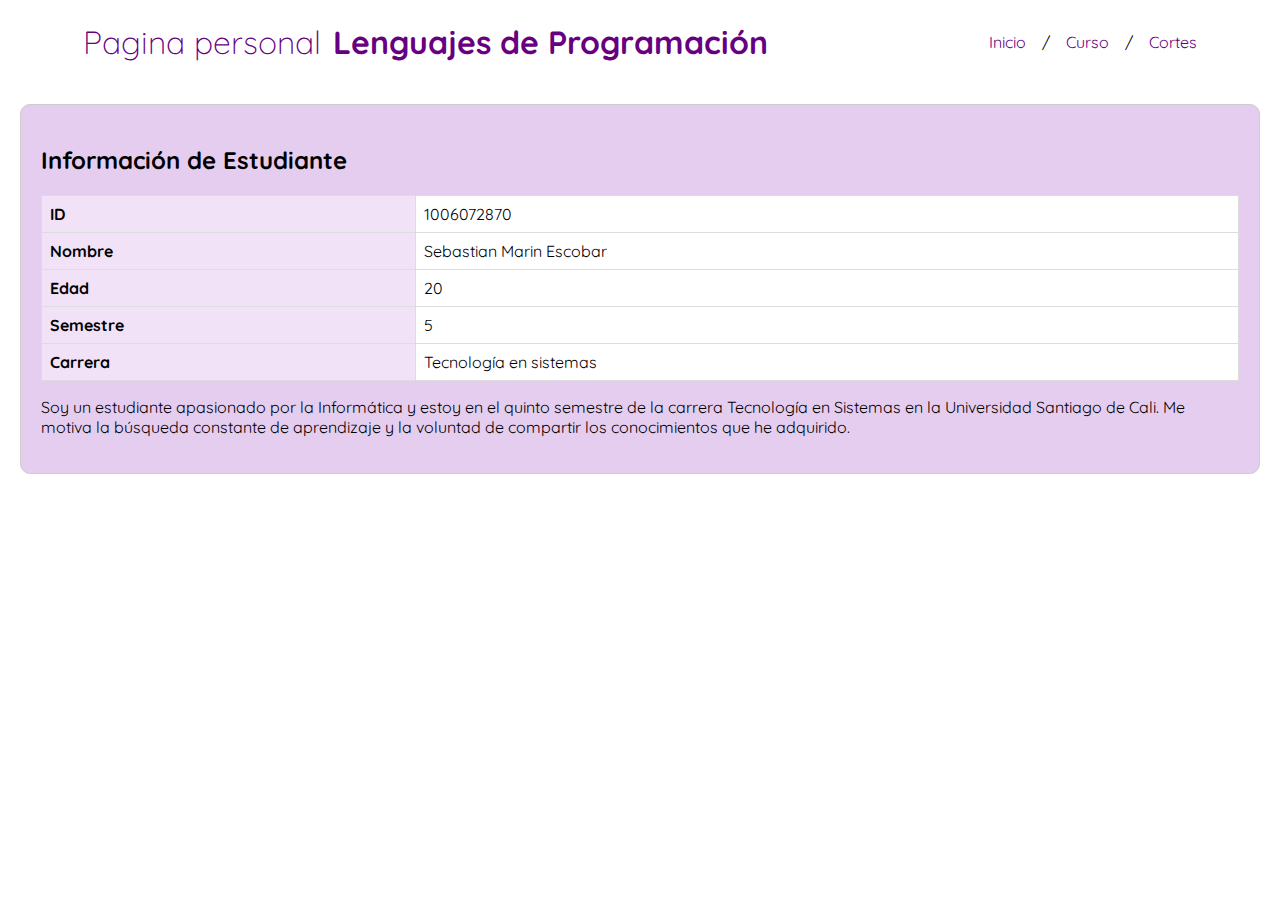
<file: index.html>
<!DOCTYPE html>
<html lang="en">

<head>
    <meta charset="UTF-8">
    <meta name="viewport" content="width=device-width, initial-scale=1.0">
    <title>Inicio</title>

    <link rel="preload" href="styles.css" as="style">
    <link rel="stylesheet" href="styles.css">

    <link rel="preconnect" href="https://fonts.googleapis.com">
    <link rel="preconnect" href="https://fonts.gstatic.com" crossorigin>
    <link href="https://fonts.googleapis.com/css2?family=Quicksand&display=swap" rel="stylesheet">

</head>

<body>

    <header>

        <nav class="nav">
            <div class="nav_info">
                <li>
                    <a href="index.html">
                        <h1 class="nav_git">Pagina personal <span class="nav_nombre">Lenguajes de
                             Programación</span>
                        </h1>
                    </a>
                </li>
            </div>
            <ul class="">
                <div class="nav_enlaces">
                    <li class="nav_opciones">
                        <a href="index.html">Inicio</a>
                    </li>
                    <p class="separador">/</p>
 
                    <li class="nav_opciones">
                        <a href="curso.html">Curso</a>
                    </li>
                    <p class="separador">/</p>

                    <li class="nav_opciones has-dropdown" id="academico-dropdown">
                        <a href="#">Cortes</a>
                        <div class="dropdown-content">
                            <a href="primerc.html">Primer corte</a>
                            <a href="segundoc.html">Segundo corte</a>
                            <a href="tercerc.html">Tercer corte</a>

                </div>
            </ul>
        </nav>
    </header>

    
    <section class="presentacion">
        <h2>Información de Estudiante</h2>
        <table>
            <tr>
                <th>ID</th>
                <td>1006072870</td>
            </tr>
            <tr>
                <th>Nombre</th>
                <td>Sebastian Marin Escobar</td>
            </tr>
            <tr>
                <th>Edad</th>
                <td>20</td>
            </tr>
            <tr>
                <th>Semestre</th>
                <td>5</td>
            </tr>
            <tr>
                <th>Carrera</th>
                <td>Tecnología en sistemas</td>
            </tr>
        </table>
        <p class="presentacion-texto">
            Soy un estudiante apasionado por la Informática y estoy en el quinto semestre de la carrera 
             Tecnología en Sistemas en la Universidad Santiago de Cali. Me motiva la búsqueda constante 
             de aprendizaje y la voluntad de compartir los conocimientos que he adquirido.
        </p>
    </section>



</body>


</html>
</file>
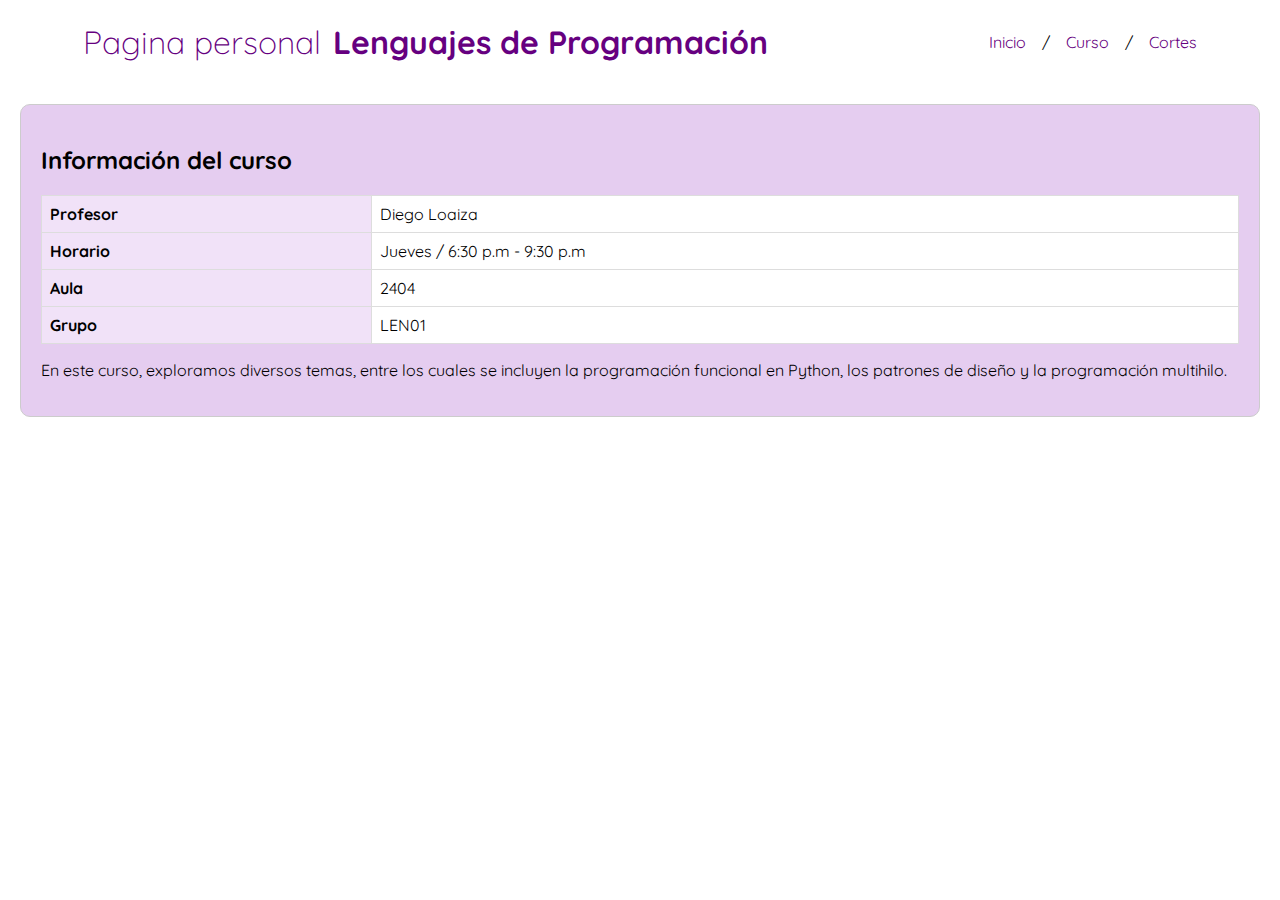
<file: curso.html>
<!DOCTYPE html>
<html lang="en">

<head>
    <meta charset="UTF-8">
    <meta name="viewport" content="width=device-width, initial-scale=1.0">
    <title>Inicio</title>

    <link rel="preload" href="styles.css" as="style">
    <link rel="stylesheet" href="styles.css">

    <link rel="preconnect" href="https://fonts.googleapis.com">
    <link rel="preconnect" href="https://fonts.gstatic.com" crossorigin>
    <link href="https://fonts.googleapis.com/css2?family=Quicksand&display=swap" rel="stylesheet">

</head>

<body>

    <header>

        <nav class="nav">
            <div class="nav_info">
                <li>
                    <a href="index.html">
                        <h1 class="nav_git">Pagina personal <span class="nav_nombre">Lenguajes de
                             Programación</span>
                        </h1>
                    </a>
                </li>
            </div>
            <ul class="">
                <div class="nav_enlaces">
                    <li class="nav_opciones">
                        <a href="index.html">Inicio</a>
                    </li>
                    <p class="separador">/</p>
 
                    <li class="nav_opciones">
                        <a href="curso.html">Curso</a>
                    </li>
                    <p class="separador">/</p>

                    <li class="nav_opciones has-dropdown" id="academico-dropdown">
                        <a href="#">Cortes</a>
                        <div class="dropdown-content">
                            <a href="primerc.html">Primer corte</a>
                            <a href="segundoc.html">Segundo corte</a>
                            <a href="tercerc.html">Tercer corte</a>

                </div>
            </ul>
        </nav>
    </header>

    <section class="curso">
        <h2>Información del curso</h2>
        <table>
            <tr>
                <th>Profesor</th>
                <td>Diego Loaiza</td>
            </tr>
            <tr>
                <th>Horario</th>
                <td>Jueves / 6:30 p.m - 9:30 p.m</td>
            </tr>
            <tr>
                <th>Aula</th>
                <td>2404</td>
            </tr>
            <tr>
                <th>Grupo</th>
                <td>LEN01</td>
            </tr>

        </table>
        <p class="presentacion-texto">
            En este curso, exploramos diversos temas, entre los cuales se incluyen la 
            programación funcional en Python, los patrones de diseño y la programación multihilo.
        </p>
    </section>


</body>


</html>
</file>
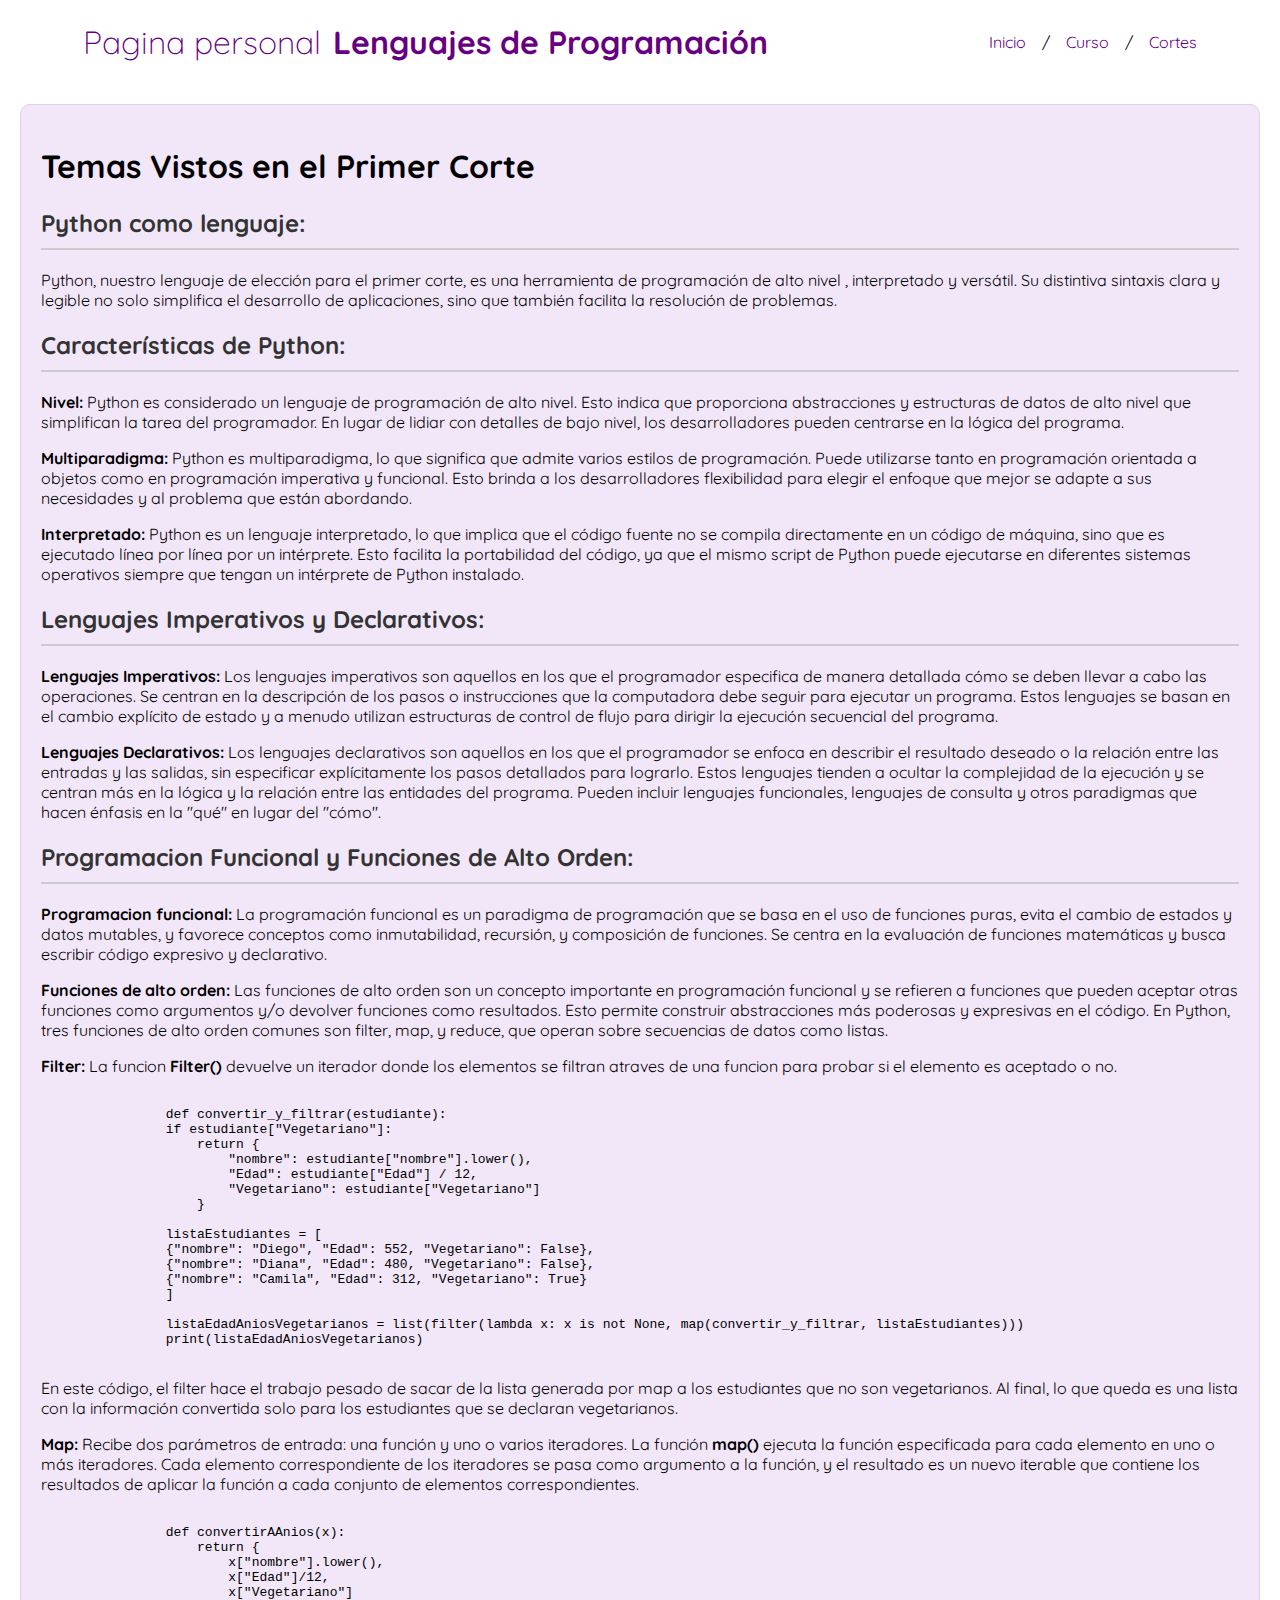
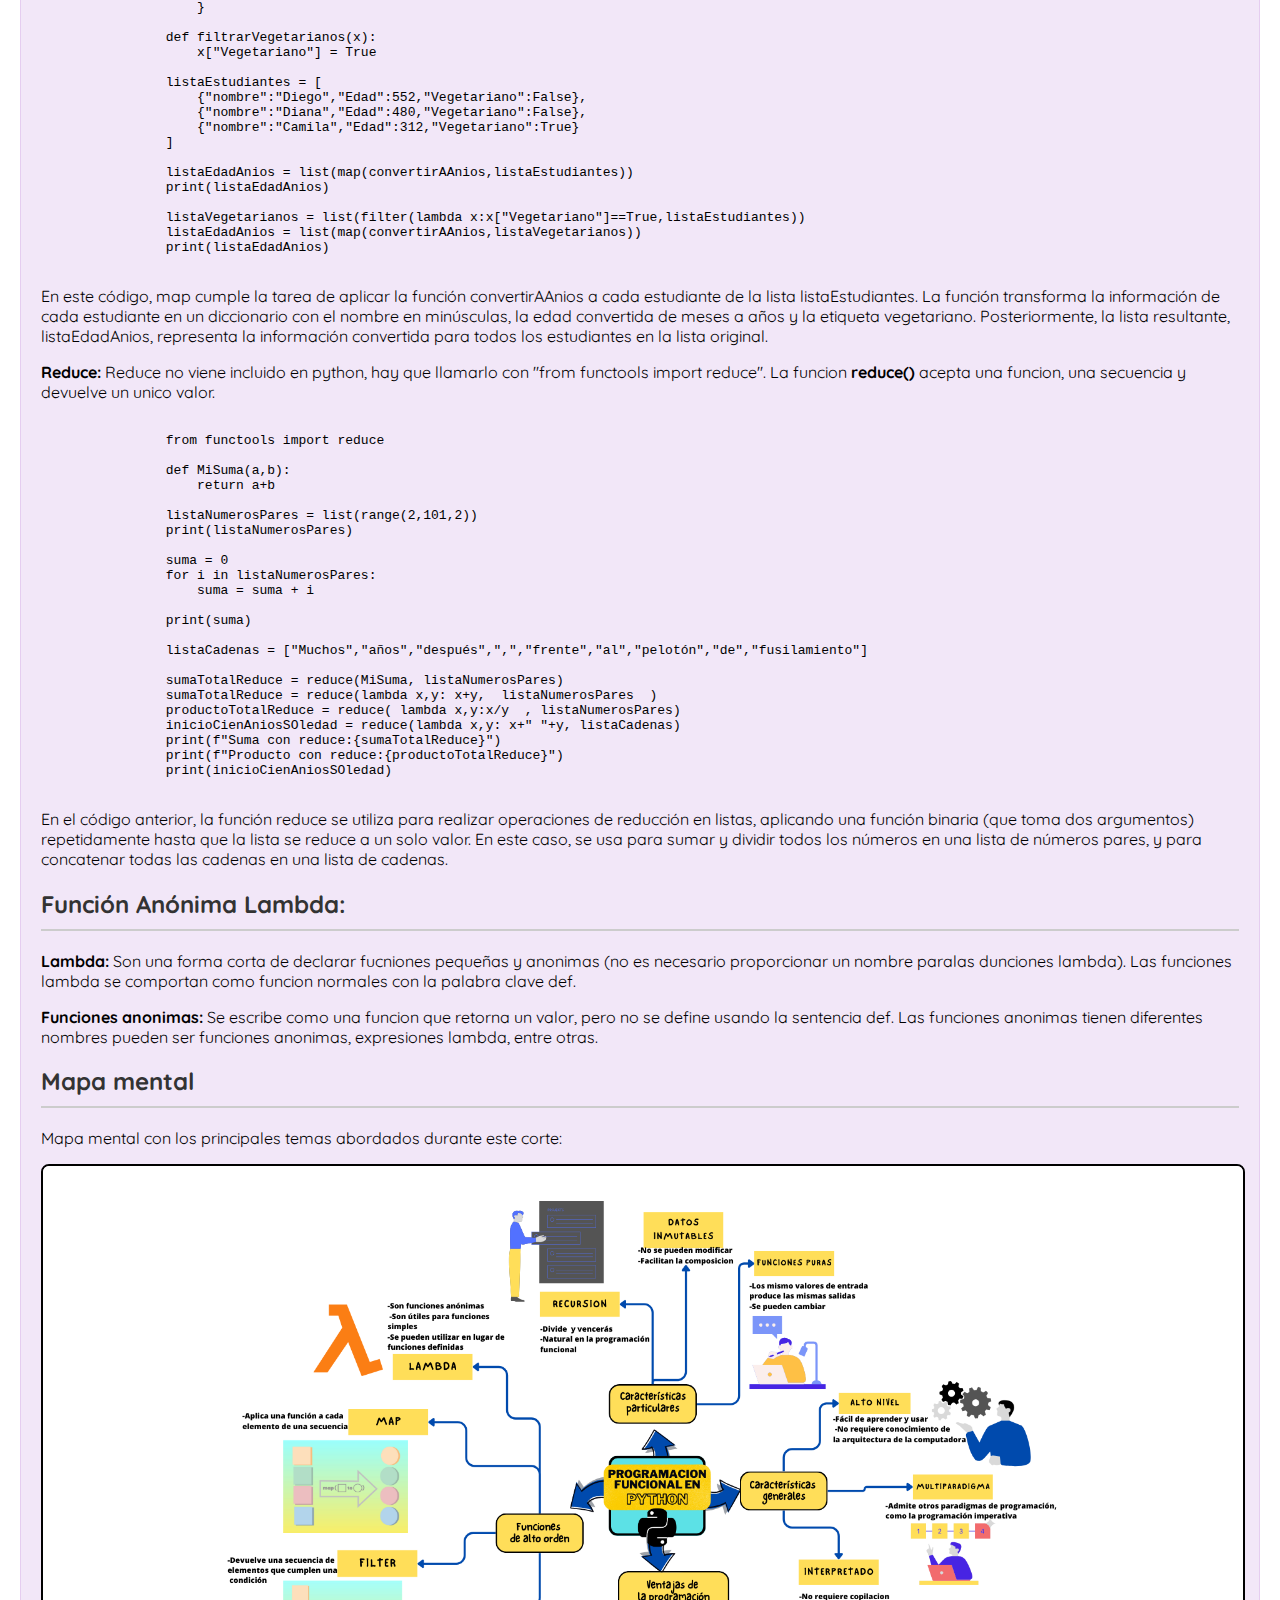
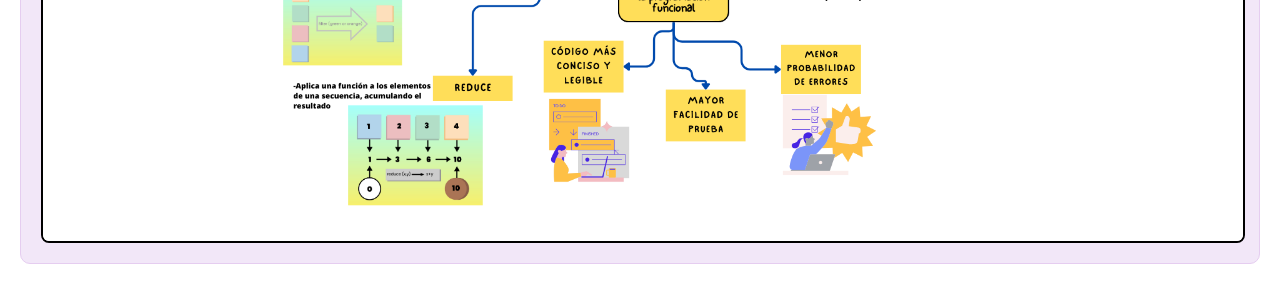
<file: primerc.html>
<!DOCTYPE html>
<html lang="en">

<head>
    <meta charset="UTF-8">
    <meta name="viewport" content="width=device-width, initial-scale=1.0">
    <title>primer corte</title>

    <link rel="preload" href="styles.css" as="style">
    <link rel="stylesheet" href="styles.css">

    <link rel="preconnect" href="https://fonts.googleapis.com">
    <link rel="preconnect" href="https://fonts.gstatic.com" crossorigin>
    <link href="https://fonts.googleapis.com/css2?family=Quicksand&display=swap" rel="stylesheet">

</head>

<body>

    <header>

        <nav class="nav">
            <div class="nav_info">
                <li>
                    <a href="index.html">
                        <h1 class="nav_git">Pagina personal <span class="nav_nombre">Lenguajes de
                                Programación</span>
                        </h1>
                    </a>
                </li>
            </div>
            <ul class="">
                <div class="nav_enlaces">
                    <li class="nav_opciones">
                        <a href="index.html">Inicio</a>
                    </li>
                    <p class="separador">/</p>

                    <li class="nav_opciones">
                        <a href="curso.html">Curso</a>
                    </li>
                    <p class="separador">/</p>

                    <li class="nav_opciones has-dropdown" id="academico-dropdown">
                        <a href="#">Cortes</a>
                        <div class="dropdown-content">
                            <a href="primerc.html">Primer corte</a>
                            <a href="segundoc.html">Segundo corte</a>
                            <a href="tercerc.html">Tercer corte</a>

                        </div>
            </ul>
        </nav>
    </header>

    <section class="temas">
        <h1>Temas Vistos en el Primer Corte</h1>
        <ul>
            <li><strong>
                    <h2>Python como lenguaje:</h2>
                </strong>
                <p class="temas-texto">
                    Python, nuestro lenguaje de elección para el primer corte, es una herramienta de programación de
                    alto nivel
                    , interpretado y versátil. Su distintiva sintaxis clara y legible no solo simplifica el desarrollo
                    de
                    aplicaciones, sino que también facilita la resolución de problemas.
                </p>
            </li>

            <li><strong>
                    <h2>Características de Python:</h2>
                </strong>
                <p class="temas-texto">
                    <strong> Nivel:</strong> Python es considerado un lenguaje de programación de alto nivel.
                    Esto indica que proporciona abstracciones y estructuras de datos de alto nivel
                    que simplifican la tarea del programador. En lugar de lidiar con detalles de
                    bajo nivel, los desarrolladores pueden centrarse en la lógica del programa.
                </p>
                <p class="temas-texto">
                    <strong>Multiparadigma: </strong> Python es multiparadigma, lo que significa que admite varios
                    estilos
                    de programación. Puede utilizarse tanto en programación orientada a objetos como en
                    programación imperativa y funcional. Esto brinda a los desarrolladores flexibilidad
                    para elegir el enfoque que mejor se adapte a sus necesidades y al problema que están abordando.
                </p>
                <p class="temas-texto">
                    <strong>Interpretado:</strong> Python es un lenguaje interpretado, lo que implica que el código
                    fuente
                    no se compila directamente en un código de máquina, sino que es ejecutado línea por
                    línea por un intérprete. Esto facilita la portabilidad del código, ya que el mismo
                    script de Python puede ejecutarse en diferentes sistemas operativos siempre que tengan
                    un intérprete de Python instalado.
                </p>
            </li>

            <li><strong>
                    <h2>Lenguajes Imperativos y Declarativos:</h2>
                </strong>
                <p class="temas-texto">
                    <strong>Lenguajes Imperativos:</strong> Los lenguajes imperativos son aquellos en los que el
                    programador especifica de manera detallada cómo se deben llevar a cabo las operaciones. Se
                    centran en la descripción de los pasos o instrucciones que la computadora debe seguir para
                    ejecutar un programa. Estos lenguajes se basan en el cambio explícito de estado y a menudo
                    utilizan estructuras de control de flujo para dirigir la ejecución secuencial del programa.
                </p>
                <p class="temas-texto">
                    <strong>Lenguajes Declarativos:</strong> Los lenguajes declarativos son aquellos en los que el
                    programador se enfoca en describir el resultado deseado o la relación entre las entradas y las
                    salidas, sin especificar explícitamente los pasos detallados para lograrlo. Estos lenguajes
                    tienden a ocultar la complejidad de la ejecución y se centran más en la lógica y la relación entre
                    las entidades del programa. Pueden incluir lenguajes funcionales, lenguajes de consulta y otros
                    paradigmas que hacen énfasis en la "qué" en lugar del "cómo".
                </p>
            </li>

            <li><strong>
                    <h2>Programacion Funcional y Funciones de Alto Orden:</h2>
                </strong>
                <p calss="temas-texto">
                    <strong>Programacion funcional:</strong>
                    La programación funcional es un paradigma de programación que se basa en el uso de funciones
                    puras, evita el cambio de estados y datos mutables, y favorece conceptos como inmutabilidad,
                    recursión, y composición de funciones. Se centra en la evaluación de funciones matemáticas y
                    busca escribir código expresivo y declarativo.
                </p>
                <p calss="temas-texto">
                    <strong>Funciones de alto orden:</strong>
                    Las funciones de alto orden son un concepto importante en programación funcional y se refieren
                    a funciones que pueden aceptar otras funciones como argumentos y/o devolver funciones como
                    resultados. Esto permite construir abstracciones más poderosas y expresivas en el código. En
                    Python, tres funciones de alto orden comunes son filter, map, y reduce, que operan sobre
                    secuencias de datos como listas.
                </p>
                <p class="temas-texto">
                    <strong> Filter:</strong> La funcion <strong>Filter()</strong> devuelve un iterador donde los
                    elementos se filtran atraves de una funcion para probar si el elemento es aceptado o no.
                </p>
                <pre><code>
                def convertir_y_filtrar(estudiante):
                if estudiante["Vegetariano"]:
                    return {
                        "nombre": estudiante["nombre"].lower(),
                        "Edad": estudiante["Edad"] / 12,
                        "Vegetariano": estudiante["Vegetariano"]
                    }
            
                listaEstudiantes = [ 
                {"nombre": "Diego", "Edad": 552, "Vegetariano": False},
                {"nombre": "Diana", "Edad": 480, "Vegetariano": False},
                {"nombre": "Camila", "Edad": 312, "Vegetariano": True}
                ]
            
                listaEdadAniosVegetarianos = list(filter(lambda x: x is not None, map(convertir_y_filtrar, listaEstudiantes)))
                print(listaEdadAniosVegetarianos)
            </code></pre>
                <p class="temas-texto">
                    En este código, el filter hace el trabajo pesado de sacar de la lista generada por map a los
                    estudiantes que no son vegetarianos. Al final, lo que queda es una lista con la información
                    convertida solo para los estudiantes que se declaran vegetarianos.
                </p>



                <p class="temas-texto">
                    <strong>Map:</strong> Recibe dos parámetros de entrada: una función y uno o varios iteradores.
                    La función <strong>map()</strong> ejecuta la función especificada para cada elemento en uno o más
                    iteradores.
                    Cada elemento correspondiente de los iteradores se pasa como argumento a la función, y el
                    resultado es un nuevo iterable que contiene los resultados de aplicar la función a cada conjunto
                    de elementos correspondientes.
                <pre><code>
                def convertirAAnios(x):
                    return {
                        x["nombre"].lower(),
                        x["Edad"]/12,
                        x["Vegetariano"]
                    }

                def filtrarVegetarianos(x):
                    x["Vegetariano"] = True

                listaEstudiantes = [ 
                    {"nombre":"Diego","Edad":552,"Vegetariano":False},
                    {"nombre":"Diana","Edad":480,"Vegetariano":False},
                    {"nombre":"Camila","Edad":312,"Vegetariano":True}
                ]

                listaEdadAnios = list(map(convertirAAnios,listaEstudiantes))
                print(listaEdadAnios)

                listaVegetarianos = list(filter(lambda x:x["Vegetariano"]==True,listaEstudiantes))
                listaEdadAnios = list(map(convertirAAnios,listaVegetarianos))
                print(listaEdadAnios)
            </code></pre>
            <p class="temas-texto">
                En este código, map cumple la tarea de aplicar la función convertirAAnios a cada 
                estudiante de la lista listaEstudiantes. La función transforma la información de 
                cada estudiante en un diccionario con el nombre en minúsculas, la edad convertida
                de meses a años y la etiqueta vegetariano. Posteriormente, la lista resultante, 
                listaEdadAnios, representa la información convertida para todos los estudiantes
                en la lista original.
            </p>



                <p class="temas-texto">
                    <strong>Reduce:</strong> Reduce no viene incluido en python, hay que llamarlo con "from functools
                    import reduce".
                    La funcion <strong>reduce()</strong> acepta una funcion, una secuencia y devuelve un unico valor.
                </p>
                <pre><code>
                from functools import reduce

                def MiSuma(a,b):
                    return a+b

                listaNumerosPares = list(range(2,101,2))
                print(listaNumerosPares)

                suma = 0
                for i in listaNumerosPares:
                    suma = suma + i

                print(suma)

                listaCadenas = ["Muchos","años","después",",","frente","al","pelotón","de","fusilamiento"]

                sumaTotalReduce = reduce(MiSuma, listaNumerosPares)
                sumaTotalReduce = reduce(lambda x,y: x+y,  listaNumerosPares  )
                productoTotalReduce = reduce( lambda x,y:x/y  , listaNumerosPares)
                inicioCienAniosSOledad = reduce(lambda x,y: x+" "+y, listaCadenas)
                print(f"Suma con reduce:{sumaTotalReduce}")
                print(f"Producto con reduce:{productoTotalReduce}")
                print(inicioCienAniosSOledad)
                </code></pre>
                <p class="temas-texto">
                    En el código anterior, la función reduce se utiliza para realizar operaciones de 
                    reducción en listas, aplicando una función binaria (que toma dos argumentos) 
                    repetidamente hasta que la lista se reduce a un solo valor. En este caso, se usa
                    para sumar y dividir todos los números en una lista de números pares, y para 
                    concatenar todas las cadenas en una lista de cadenas. 
                </p>
            </li>

            <li><strong>
                    <h2>Función Anónima Lambda:</h2>
                </strong> 
                <p calss="temas-texto">
                    <strong>Lambda: </strong>Son una forma corta de declarar fucniones pequeñas y anonimas
                    (no es necesario proporcionar un nombre paralas dunciones lambda). Las funciones lambda
                    se comportan como funcion normales con la palabra clave def.
                </p>
                <p class="temas-texto">
                    <strong>Funciones anonimas: </strong>Se escribe como una funcion que retorna un valor, pero 
                    no se define usando la sentencia def. Las funciones anonimas tienen diferentes nombres pueden
                    ser funciones anonimas, expresiones lambda, entre otras.
                </p>
                </li>
        </ul>
        <h2>Mapa mental</h2>
        <p>Mapa mental con los principales temas abordados durante este corte:</p>

        <img src="Programacion funcional en Python.png" class="imagen-primerc">
    </section>


</body>


</html>
</file>
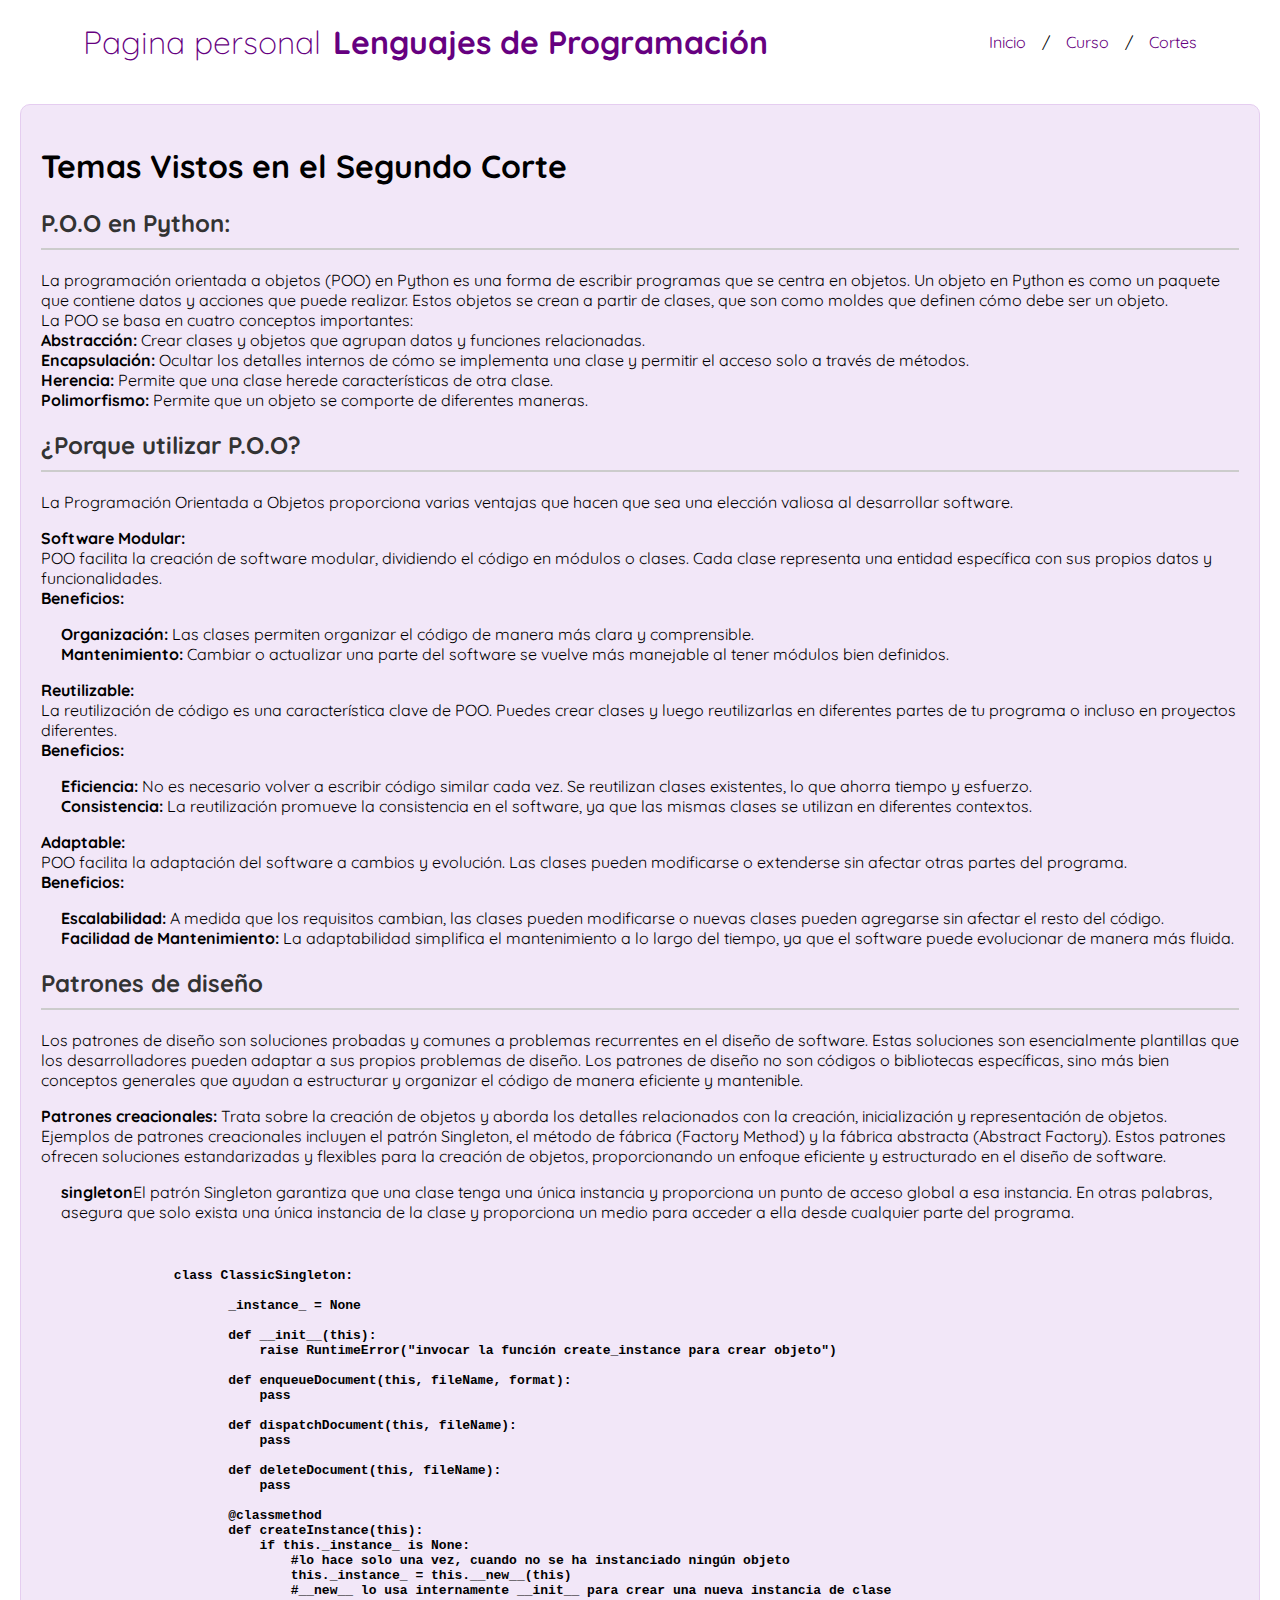
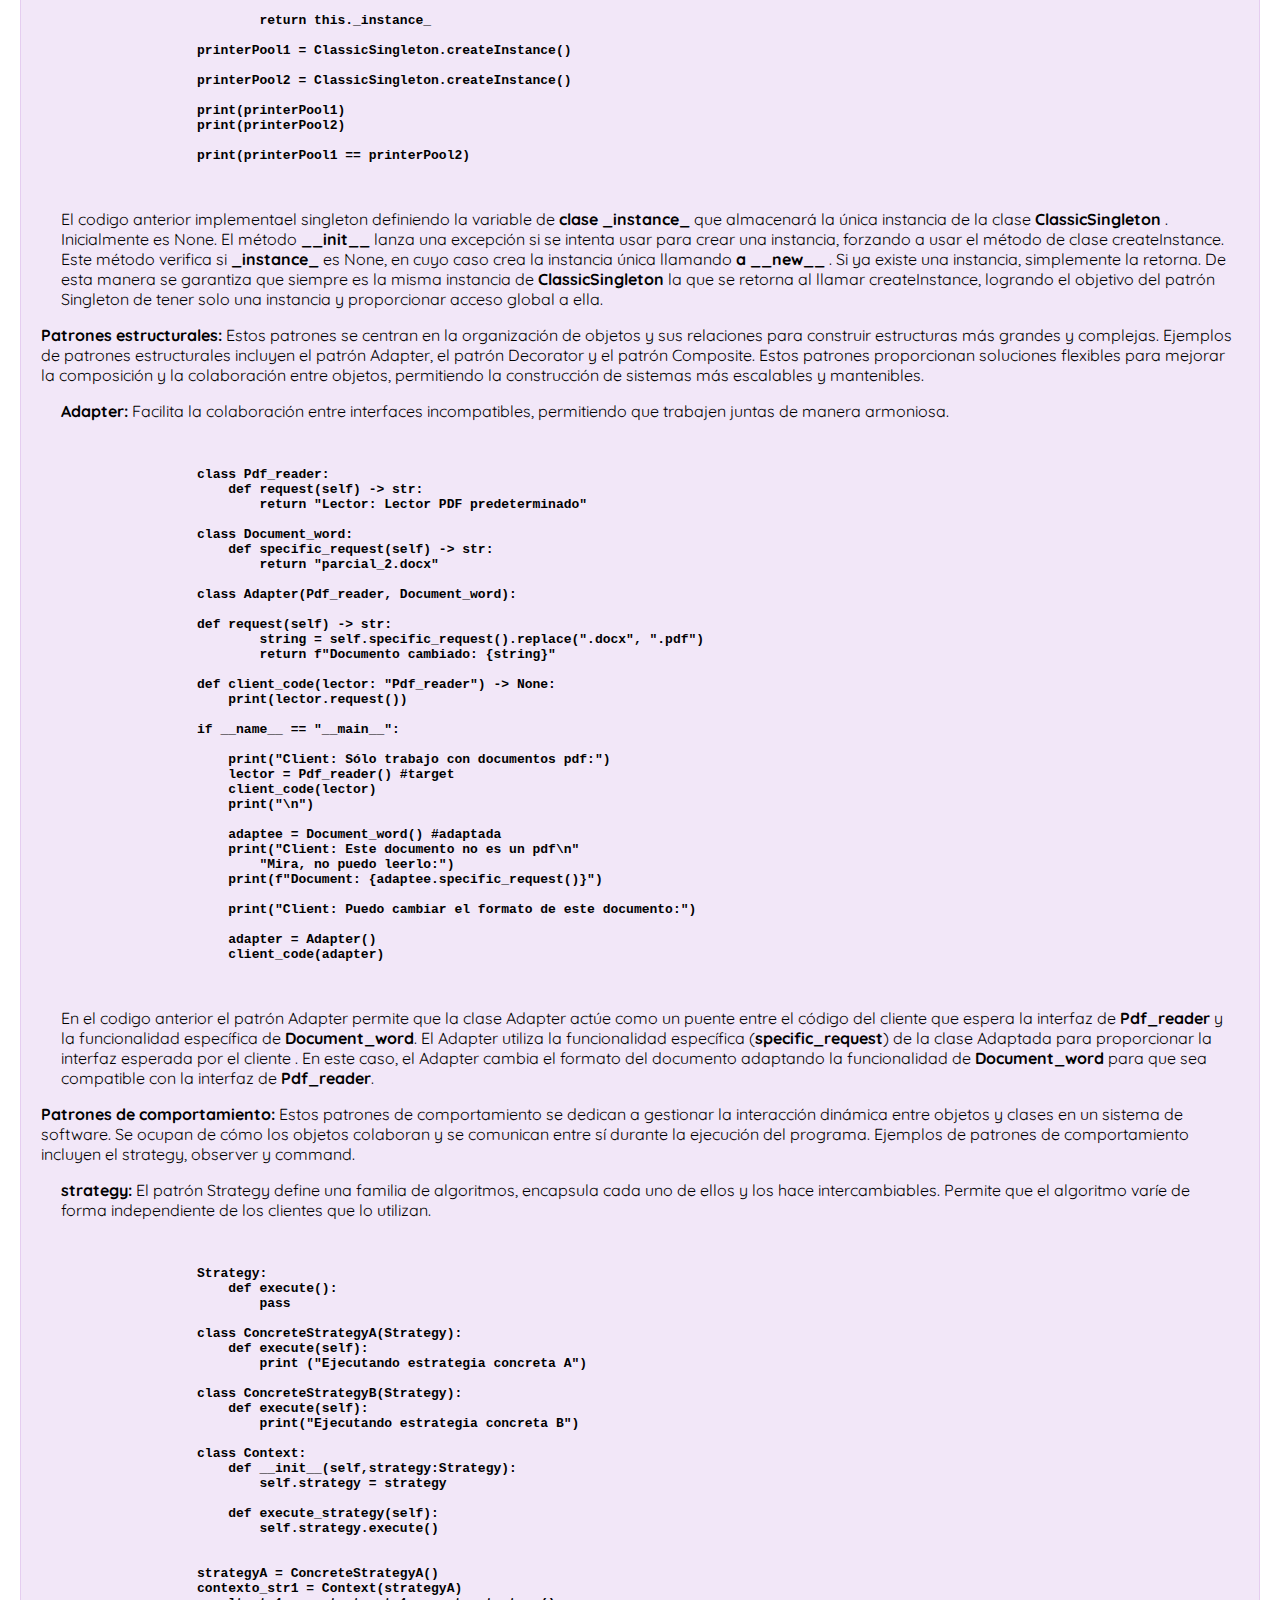
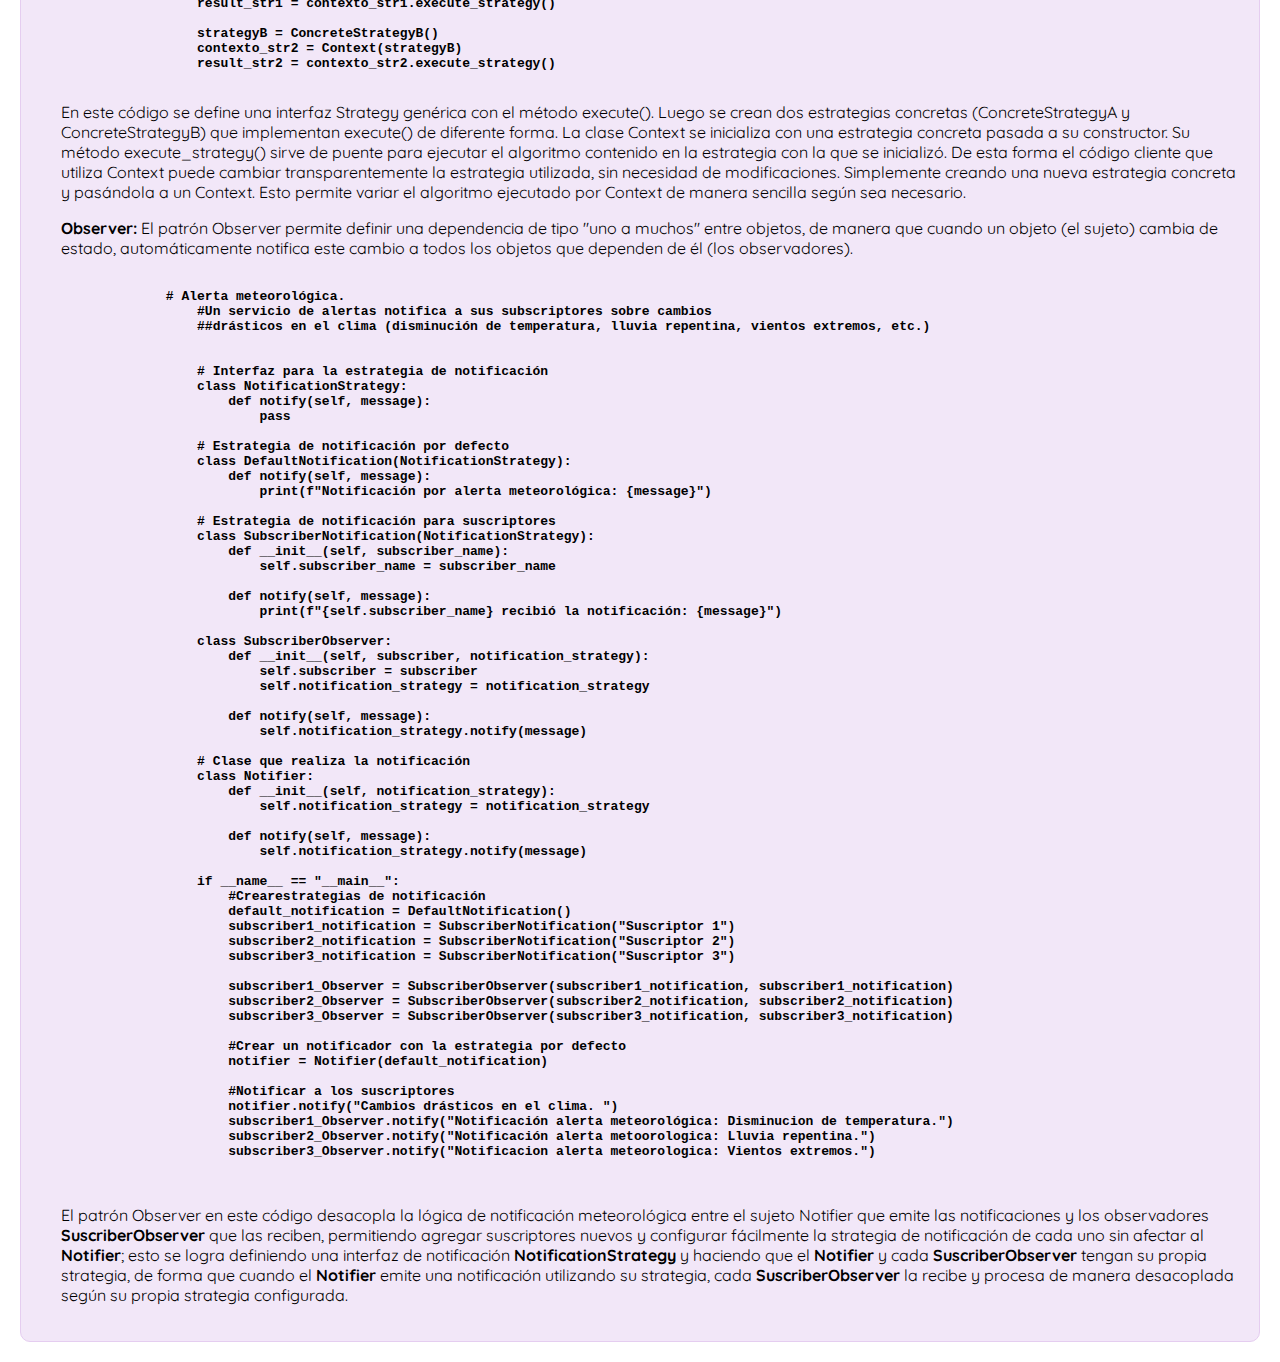
<file: segundoc.html>
<!DOCTYPE html>
<html lang="en">

<head>
    <meta charset="UTF-8">
    <meta name="viewport" content="width=device-width, initial-scale=1.0">
    <title>Segundo corte</title>

    <link rel="preload" href="styles.css" as="style">
    <link rel="stylesheet" href="styles.css">

    <link rel="preconnect" href="https://fonts.googleapis.com">
    <link rel="preconnect" href="https://fonts.gstatic.com" crossorigin>
    <link href="https://fonts.googleapis.com/css2?family=Quicksand&display=swap" rel="stylesheet">

</head>

<body>

    <header>

        <nav class="nav">
            <div class="nav_info">
                <li>
                    <a href="index.html">
                        <h1 class="nav_git">Pagina personal <span class="nav_nombre">Lenguajes de
                                Programación</span>
                        </h1>
                    </a>
                </li>
            </div>
            <ul class="">
                <div class="nav_enlaces">
                    <li class="nav_opciones">
                        <a href="index.html">Inicio</a>
                    </li>
                    <p class="separador">/</p>

                    <li class="nav_opciones">
                        <a href="curso.html">Curso</a>
                    </li>
                    <p class="separador">/</p>

                    <li class="nav_opciones has-dropdown" id="academico-dropdown">
                        <a href="#">Cortes</a>
                        <div class="dropdown-content">
                            <a href="primerc.html">Primer corte</a>
                            <a href="segundoc.html">Segundo corte</a>
                            <a href="tercerc.html">Tercer corte</a>

                        </div>
            </ul>
        </nav>
    </header>
    <section class="temas">
        <h1>Temas Vistos en el Segundo Corte</h1>
        <ul>
            <li><strong>
                    <h2>P.O.O en Python:</h2>
                </strong>
                <p class="temas-texto">
                    La programación orientada a objetos (POO) en Python es una forma de escribir programas
                    que se centra en objetos. Un objeto en Python es como un paquete que contiene datos
                    y acciones que puede realizar. Estos objetos se crean a partir de clases, que son como
                    moldes que definen cómo debe ser un objeto.
                    <br>
                    La POO se basa en cuatro conceptos importantes:
                    <br>
                    <strong>Abstracción:</strong> Crear clases y objetos que agrupan datos y funciones relacionadas.
                    <br>
                    <strong>Encapsulación:</strong> Ocultar los detalles internos de cómo se implementa una clase y
                    permitir el acceso solo a través de métodos.
                    <br>
                    <strong>Herencia:</strong> Permite que una clase herede características de otra clase.
                    <br>
                    <strong>Polimorfismo:</strong> Permite que un objeto se comporte de diferentes maneras.
                </p>
            </li>

            <li><strong>
                    <h2>¿Porque utilizar P.O.O?</h2>
                </strong>

                <p class="temas-texto">La Programación Orientada a Objetos proporciona varias ventajas que
                    hacen que sea una elección valiosa al desarrollar software. </p>
                <p class="temas-texto">
                    <strong>Software Modular: </strong>
                    <br>POO facilita la creación de software modular, dividiendo el código en módulos o clases.
                    Cada clase representa una entidad específica con sus propios datos y funcionalidades.
                    <br><strong> Beneficios:</strong>
                <p class="poo"><strong> Organización:</strong> Las clases permiten organizar el código de
                    manera más clara y comprensible.
                    <br><strong> Mantenimiento:</strong> Cambiar o actualizar una parte del software se vuelve más
                    manejable al tener módulos bien definidos.
                </p>
                </p>

                <p class="temas-texto">
                    <strong>Reutilizable: </strong>
                    <br>La reutilización de código es una característica clave de POO. Puedes crear clases y
                    luego reutilizarlas en diferentes partes de tu programa o incluso en proyectos diferentes.
                    <br><strong> Beneficios:</strong>
                <p class="poo"><strong> Eficiencia:</strong> No es necesario volver a escribir código similar cada vez.
                    Se reutilizan clases existentes, lo que ahorra tiempo y esfuerzo.
                    <br><strong> Consistencia:</strong> La reutilización promueve la consistencia en el
                    software, ya que las mismas clases se utilizan en diferentes contextos.
                </p>
                </p>

                <p class="temas-texto">
                    <strong>Adaptable: </strong>
                    <br>POO facilita la adaptación del software a cambios y evolución. Las clases pueden
                    modificarse o extenderse sin afectar otras partes del programa.
                    <br><strong> Beneficios:</strong>
                <p class="poo"><strong> Escalabilidad:</strong> A medida que los requisitos cambian, las clases
                    pueden modificarse o nuevas clases pueden agregarse sin afectar el resto del código.
                    <br><strong> Facilidad de Mantenimiento:</strong> La adaptabilidad simplifica el mantenimiento
                    a lo largo del tiempo, ya que el software puede evolucionar de manera más fluida.
                </p>
                </p>
            </li>

            <li><strong>
                    <h2>Patrones de diseño</h2>
                </strong>
                <p class="temas-texto">Los patrones de diseño son soluciones probadas y comunes a problemas
                    recurrentes en el diseño de software. Estas soluciones son esencialmente plantillas que
                    los desarrolladores pueden adaptar a sus propios problemas de diseño. Los patrones de
                    diseño no son códigos o bibliotecas específicas, sino más bien conceptos generales que
                    ayudan a estructurar y organizar el código de manera eficiente y mantenible.
                </p>
                <p class="temas-texto">
                    <strong>Patrones creacionales:</strong> Trata sobre la creación de objetos y aborda los
                    detalles relacionados con la creación, inicialización y representación de objetos. Ejemplos
                    de patrones creacionales incluyen el patrón Singleton, el método de fábrica (Factory Method)
                    y la fábrica abstracta (Abstract Factory). Estos patrones ofrecen soluciones estandarizadas
                    y flexibles para la creación de objetos, proporcionando un enfoque eficiente y estructurado
                    en el diseño de software.
                <p class="poo"><strong>singleton</strong>El patrón Singleton garantiza que una clase tenga
                    una única instancia y proporciona un punto de acceso global a esa instancia. En otras
                    palabras, asegura que solo exista una única instancia de la clase y proporciona un medio
                    para acceder a ella desde cualquier parte del programa.</p>
                </p>
                <pre><code>
                    
                <strong> class ClassicSingleton:
                    
                        _instance_ = None
                    
                        def __init__(this):
                            raise RuntimeError("invocar la función create_instance para crear objeto")
                        
                        def enqueueDocument(this, fileName, format):
                            pass
                    
                        def dispatchDocument(this, fileName):
                            pass
                    
                        def deleteDocument(this, fileName):
                            pass
                        
                        @classmethod
                        def createInstance(this):
                            if this._instance_ is None:
                                #lo hace solo una vez, cuando no se ha instanciado ningún objeto
                                this._instance_ = this.__new__(this) 
                                #__new__ lo usa internamente __init__ para crear una nueva instancia de clase
                            
                            return this._instance_
                    
                    printerPool1 = ClassicSingleton.createInstance() 
                                                                     
                    printerPool2 = ClassicSingleton.createInstance()
                    
                    print(printerPool1)
                    print(printerPool2)
                    
                    print(printerPool1 == printerPool2)</strong> 
                    
                    </code></pre>
                <p class="poo">El codigo anterior implementael singleton definiendo la variable de
                    <strong> clase _instance_</strong> que almacenará la única instancia de la clase <strong>
                        ClassicSingleton</strong> .
                    Inicialmente es None. El método <strong> __init__ </strong> lanza una excepción si se intenta usar
                    para
                    crear una instancia, forzando a usar el método de clase createInstance. Este método
                    verifica si <strong>_instance_</strong> es None, en cuyo caso crea la instancia única llamando
                    <strong> a __new__</strong> . Si ya existe una instancia, simplemente la retorna. De esta manera se
                    garantiza
                    que siempre es la misma instancia de <strong> ClassicSingleton</strong> la que se retorna al llamar
                    createInstance, logrando el objetivo del patrón Singleton de tener solo una instancia y
                    proporcionar acceso global a ella.
                </p>

                <p class="temas-texto">
                    <strong>Patrones estructurales:</strong> Estos patrones se centran en la organización de
                    objetos y sus relaciones para construir estructuras más grandes y complejas. Ejemplos de
                    patrones estructurales incluyen el patrón Adapter, el patrón Decorator y el patrón Composite.
                    Estos patrones proporcionan soluciones flexibles para mejorar la composición y la colaboración
                    entre objetos, permitiendo la construcción de sistemas más escalables y mantenibles.
                </p>
                <p class="poo"><strong>Adapter: </strong>Facilita la colaboración entre interfaces incompatibles,
                    permitiendo que trabajen juntas de manera armoniosa.</p>
                <pre><code>
                    
                    <strong>class Pdf_reader:
                        def request(self) -> str:
                            return "Lector: Lector PDF predeterminado"

                    class Document_word:
                        def specific_request(self) -> str:
                            return "parcial_2.docx"

                    class Adapter(Pdf_reader, Document_word):

                    def request(self) -> str:
                            string = self.specific_request().replace(".docx", ".pdf") 
                            return f"Documento cambiado: {string}"

                    def client_code(lector: "Pdf_reader") -> None:
                        print(lector.request())

                    if __name__ == "__main__":

                        print("Client: Sólo trabajo con documentos pdf:")
                        lector = Pdf_reader() #target
                        client_code(lector) 
                        print("\n")

                        adaptee = Document_word() #adaptada
                        print("Client: Este documento no es un pdf\n"
                            "Mira, no puedo leerlo:")
                        print(f"Document: {adaptee.specific_request()}")

                        print("Client: Puedo cambiar el formato de este documento:")
                        
                        adapter = Adapter()
                        client_code(adapter)</strong>

                </code></pre>
                <p class="poo">En el codigo anterior el patrón Adapter permite que la clase Adapter actúe
                    como un puente entre el código del cliente que espera la interfaz de <strong>Pdf_reader</strong> y
                    la
                    funcionalidad específica de <strong>Document_word</strong>. El Adapter utiliza la funcionalidad
                    específica (<strong>specific_request</strong>) de la clase Adaptada para proporcionar la interfaz
                    esperada por el cliente . En este caso, el Adapter cambia
                    el formato del documento adaptando la funcionalidad de <strong>Document_word</strong> para que sea
                    compatible con la interfaz de <strong>Pdf_reader</strong>.</p>

                <p class="temas-texto">
                    <strong>Patrones de comportamiento:</strong> Estos patrones de comportamiento se dedican a
                    gestionar la interacción dinámica entre objetos y clases en un sistema de software. Se ocupan
                    de cómo los objetos colaboran y se comunican entre sí durante la ejecución del programa.
                    Ejemplos de patrones de comportamiento incluyen el strategy, observer y command.
                </p>
                <p class="poo"><strong>strategy: </strong>El patrón Strategy define una familia de algoritmos,
                    encapsula cada uno de ellos y los hace intercambiables. Permite que el algoritmo varíe de forma
                    independiente de los clientes que lo utilizan.</p>
                <pre><code>

                    <strong>Strategy:
                        def execute():
                            pass
                    
                    class ConcreteStrategyA(Strategy):
                        def execute(self):
                            print ("Ejecutando estrategia concreta A")
                    
                    class ConcreteStrategyB(Strategy):
                        def execute(self):
                            print("Ejecutando estrategia concreta B")
                    
                    class Context:
                        def __init__(self,strategy:Strategy):
                            self.strategy = strategy
                    
                        def execute_strategy(self):
                            self.strategy.execute()
                    

                    strategyA = ConcreteStrategyA()
                    contexto_str1 = Context(strategyA)
                    result_str1 = contexto_str1.execute_strategy()
                    
                    strategyB = ConcreteStrategyB()
                    contexto_str2 = Context(strategyB)
                    result_str2 = contexto_str2.execute_strategy()</strong> 
                </code></pre>
                <p class="poo">En este código se define una interfaz Strategy genérica con el método execute().
                    Luego se crean dos estrategias concretas (<stronge>ConcreteStrategyA</stronge> y <stronge>
                        ConcreteStrategyB</stronge>) que implementan <stronge>execute()</stronge> de diferente forma. La
                    clase Context se inicializa con una estrategia
                    concreta pasada a su constructor. Su método <stronge>execute_strategy()</stronge> sirve de puente
                    para ejecutar
                    el algoritmo contenido en la estrategia con la que se inicializó. De esta forma el código
                    cliente que utiliza Context puede cambiar transparentemente la estrategia utilizada, sin
                    necesidad de modificaciones. Simplemente creando una nueva estrategia concreta y pasándola
                    a un Context. Esto permite variar el algoritmo ejecutado por Context de manera sencilla
                    según sea necesario.</p>

                <p class="poo"><strong>Observer: </strong>El patrón Observer permite definir una dependencia de
                     tipo "uno a muchos" entre objetos, de manera que cuando un objeto (el sujeto) cambia de 
                     estado, automáticamente notifica este cambio a todos los objetos que dependen de él (los 
                     observadores).</p>
                <pre><code>
                <strong># Alerta meteorológica. 
                    #Un servicio de alertas notifica a sus subscriptores sobre cambios 
                    ##drásticos en el clima (disminución de temperatura, lluvia repentina, vientos extremos, etc.)
                    
                    
                    # Interfaz para la estrategia de notificación
                    class NotificationStrategy:
                        def notify(self, message):
                            pass
                    
                    # Estrategia de notificación por defecto
                    class DefaultNotification(NotificationStrategy):
                        def notify(self, message):
                            print(f"Notificación por alerta meteorológica: {message}")
                    
                    # Estrategia de notificación para suscriptores
                    class SubscriberNotification(NotificationStrategy):
                        def __init__(self, subscriber_name):
                            self.subscriber_name = subscriber_name
                    
                        def notify(self, message):
                            print(f"{self.subscriber_name} recibió la notificación: {message}")
                    
                    class SubscriberObserver:
                        def __init__(self, subscriber, notification_strategy):
                            self.subscriber = subscriber
                            self.notification_strategy = notification_strategy
                    
                        def notify(self, message):
                            self.notification_strategy.notify(message)
                    
                    # Clase que realiza la notificación
                    class Notifier:
                        def __init__(self, notification_strategy):
                            self.notification_strategy = notification_strategy
                    
                        def notify(self, message):
                            self.notification_strategy.notify(message)
                    
                    if __name__ == "__main__":
                        #Crearestrategias de notificación
                        default_notification = DefaultNotification()
                        subscriber1_notification = SubscriberNotification("Suscriptor 1")
                        subscriber2_notification = SubscriberNotification("Suscriptor 2")
                        subscriber3_notification = SubscriberNotification("Suscriptor 3")
                    
                        subscriber1_Observer = SubscriberObserver(subscriber1_notification, subscriber1_notification)
                        subscriber2_Observer = SubscriberObserver(subscriber2_notification, subscriber2_notification)
                        subscriber3_Observer = SubscriberObserver(subscriber3_notification, subscriber3_notification)
                    
                        #Crear un notificador con la estrategia por defecto
                        notifier = Notifier(default_notification)
                    
                        #Notificar a los suscriptores
                        notifier.notify("Cambios drásticos en el clima. ")
                        subscriber1_Observer.notify("Notificación alerta meteorológica: Disminucion de temperatura.")
                        subscriber2_Observer.notify("Notificación alerta metoorologica: Lluvia repentina.")
                        subscriber3_Observer.notify("Notificacion alerta meteorologica: Vientos extremos.")</strong>
                    
                    </code></pre>
                <p class="poo">El patrón Observer en este código desacopla la lógica de notificación meteorológica entre 
                    el sujeto Notifier que emite las notificaciones y los observadores <strong>SuscriberObserver</strong> 
                    que las reciben, permitiendo agregar suscriptores nuevos y configurar fácilmente la strategia de 
                    notificación de cada uno sin afectar al <strong>Notifier</strong>; esto se logra definiendo una interfaz 
                    de notificación <strong>NotificationStrategy</strong> y haciendo que el <strong>Notifier</strong> y cada 
                    <strong>SuscriberObserver</strong> tengan su propia strategia, de forma que cuando el <strong>Notifier
                    </strong> emite una notificación utilizando su strategia, cada <strong>SuscriberObserver</strong> la 
                    recibe y procesa de manera desacoplada según su propia strategia configurada.</p>
            </li>


    </section>


</body>


</html>
</file>
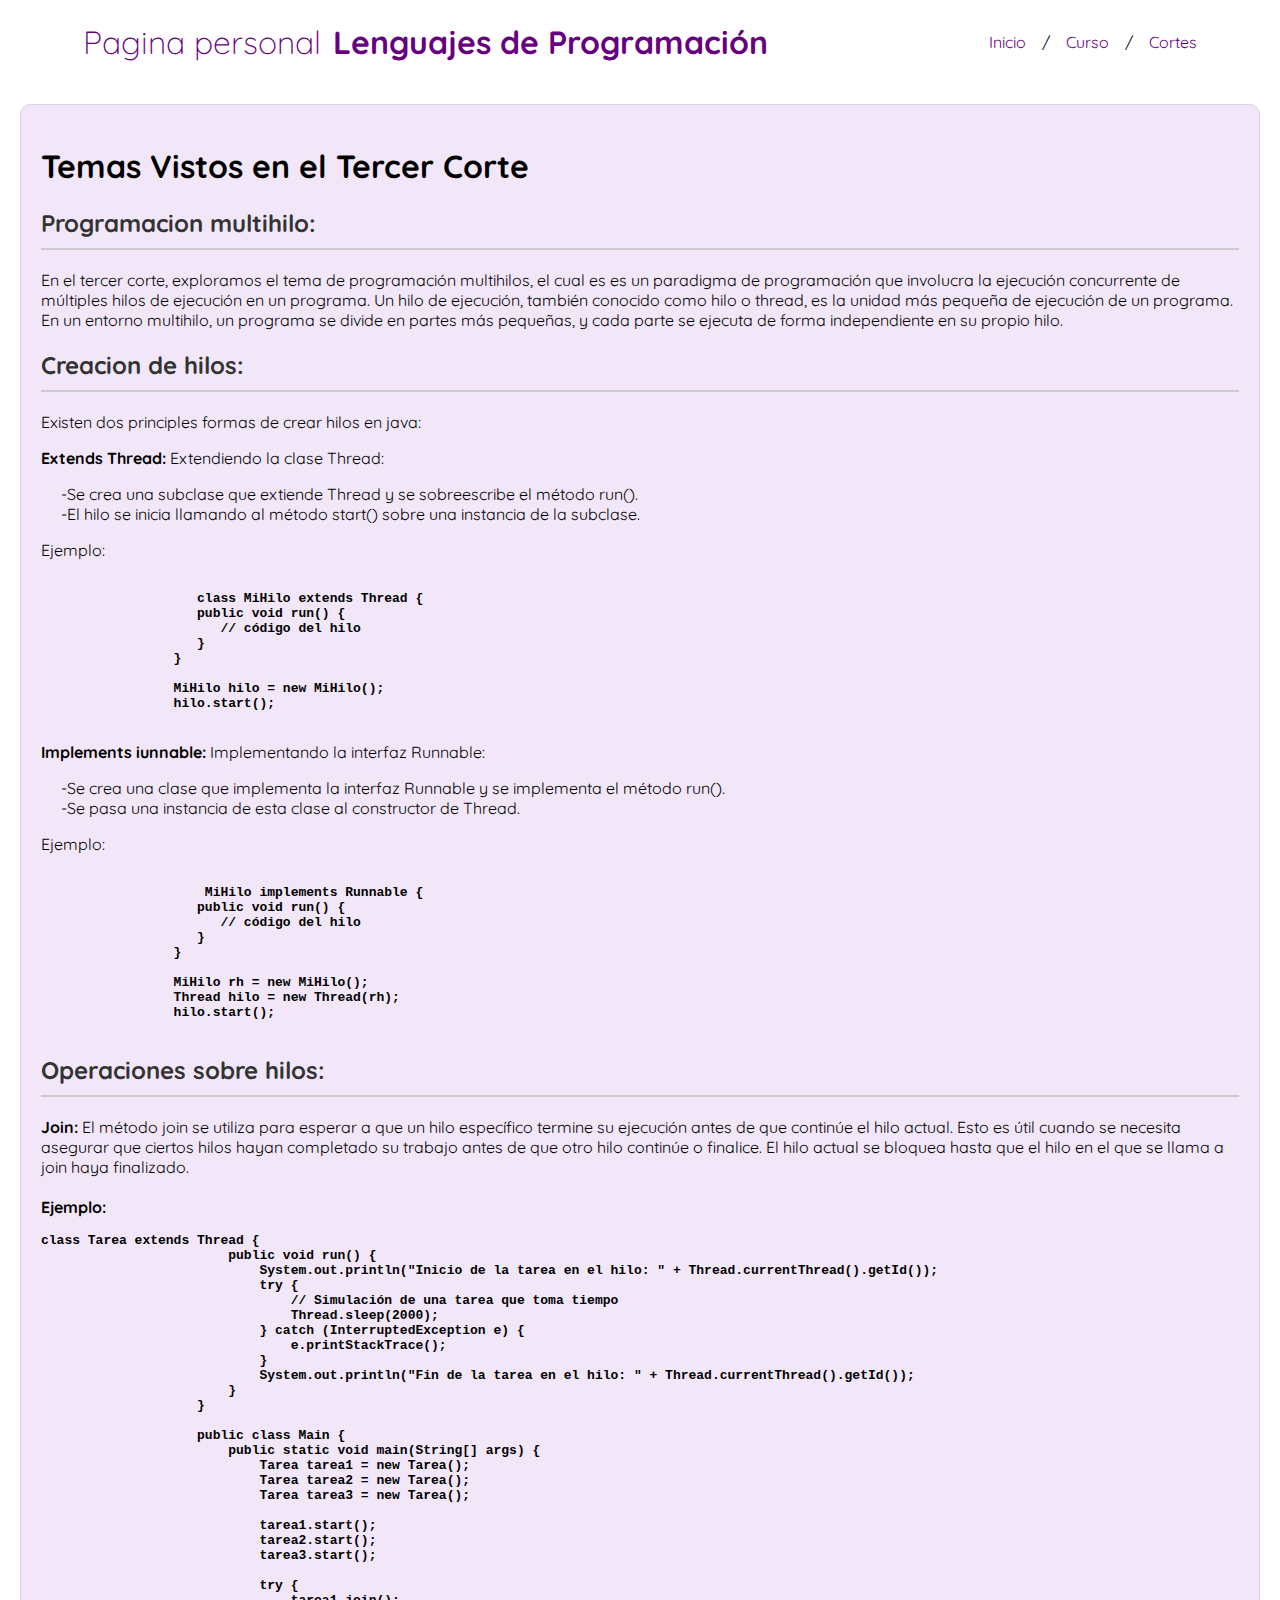
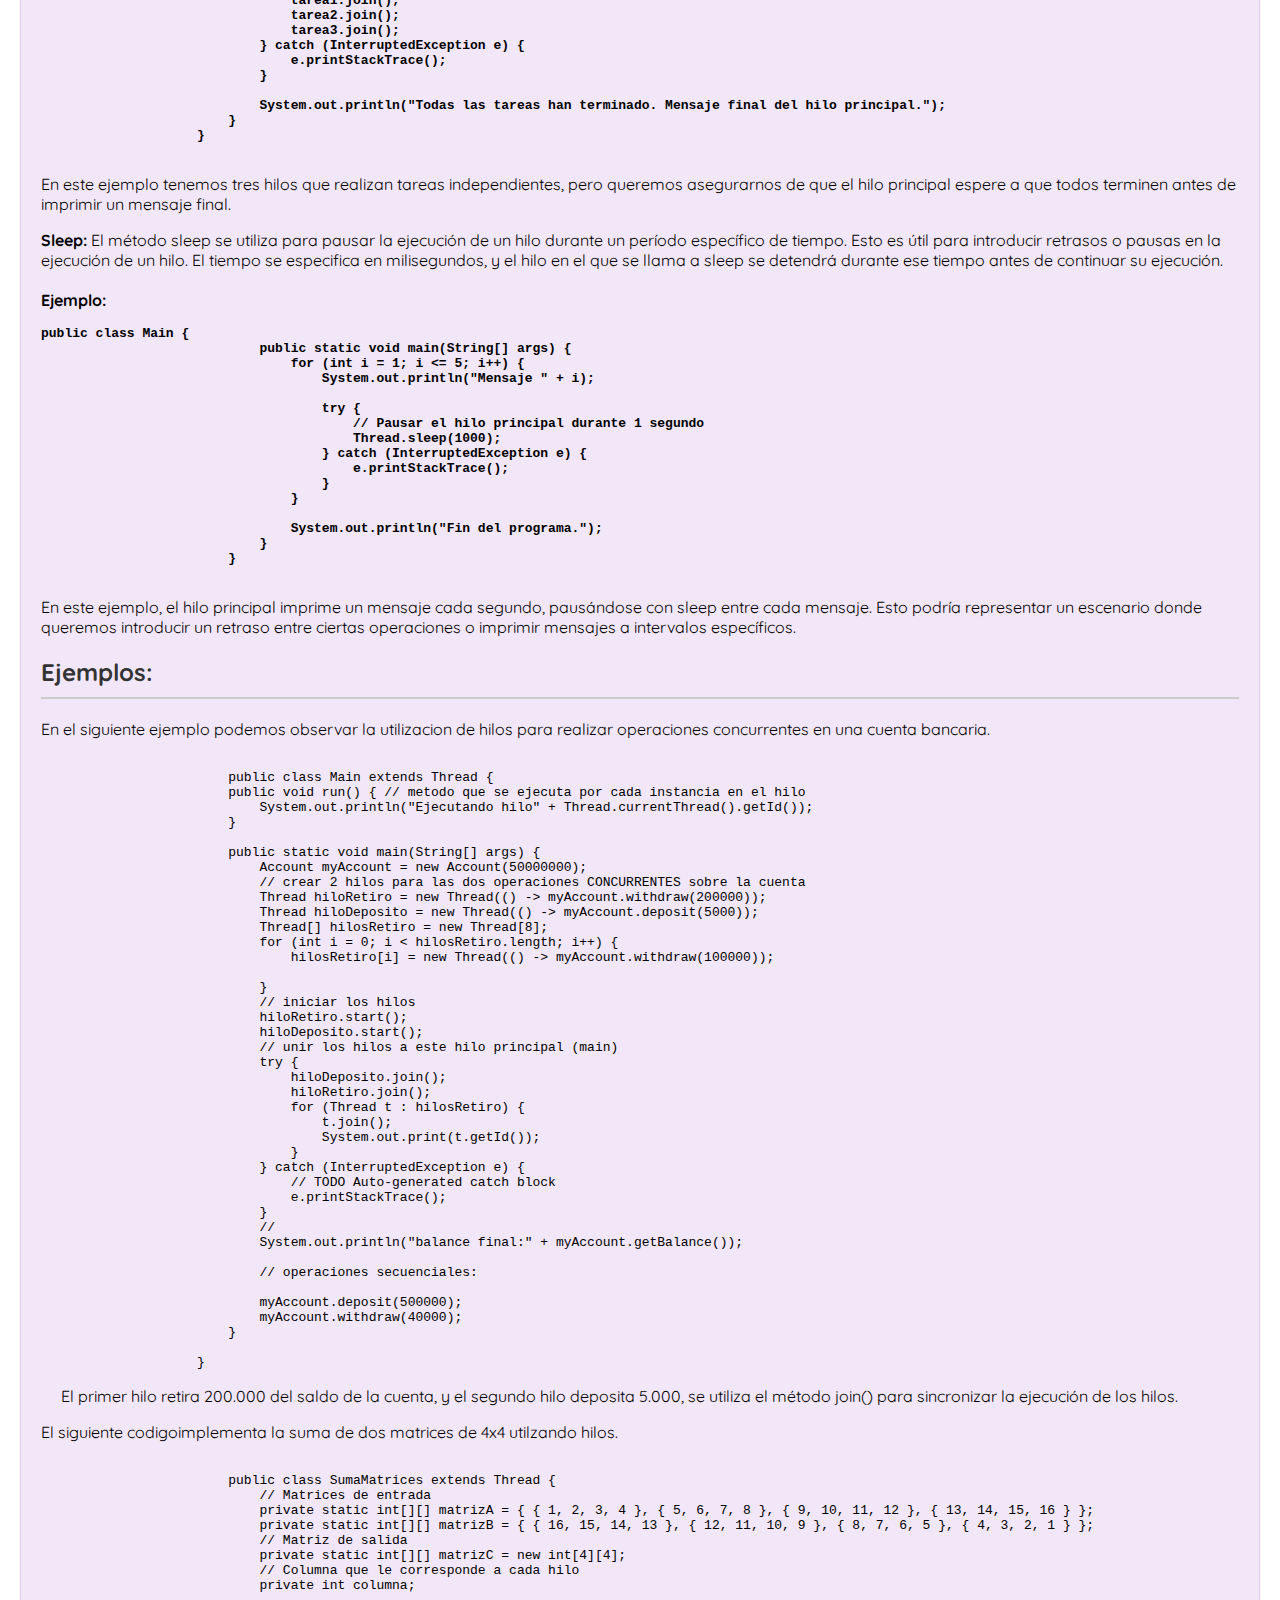
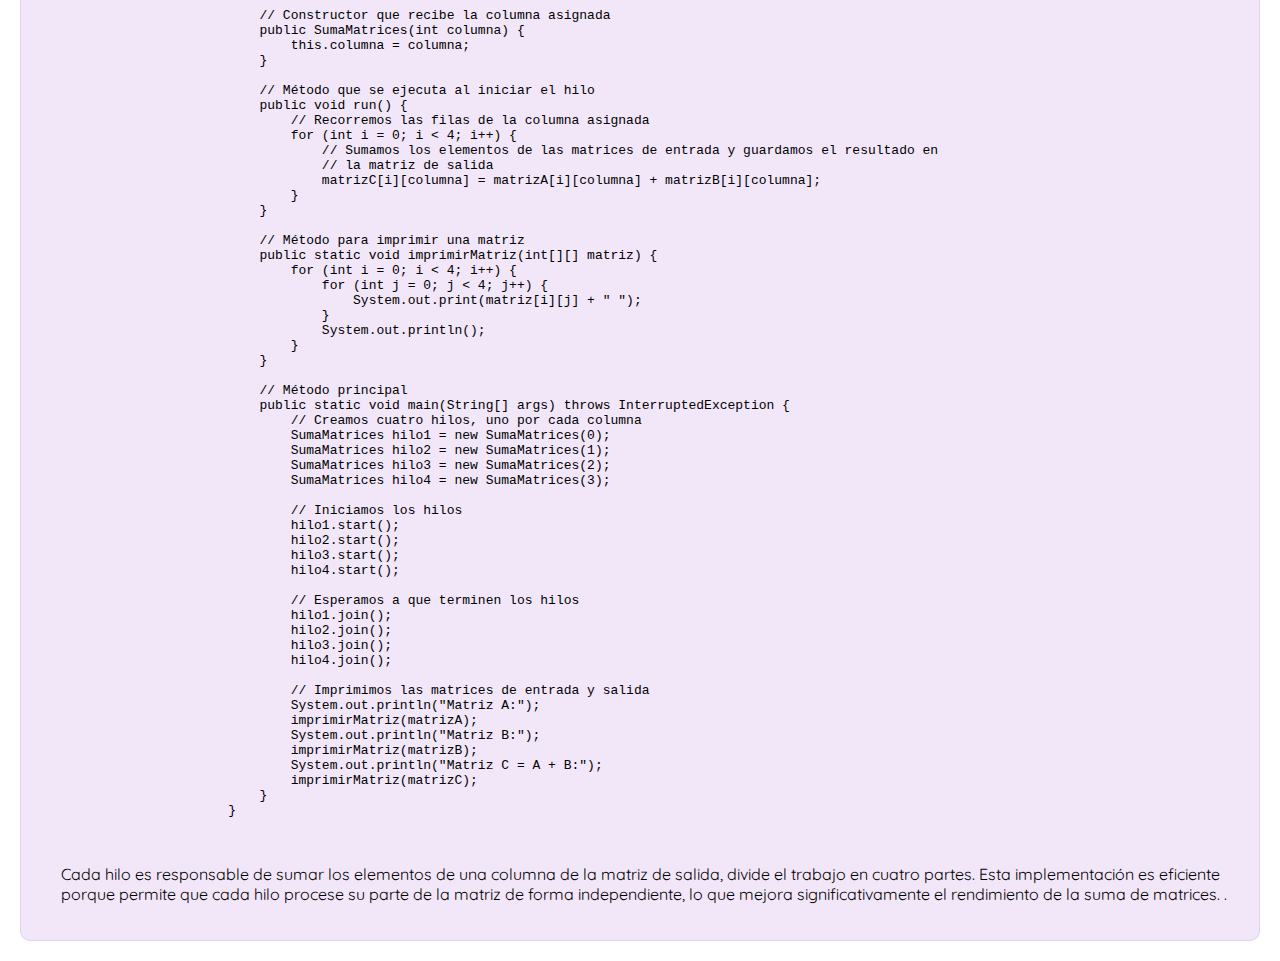
<file: tercerc.html>
<!DOCTYPE html>
<html lang="en">

<head>
    <meta charset="UTF-8">
    <meta name="viewport" content="width=device-width, initial-scale=1.0">
    <title>Inicio</title>

    <link rel="preload" href="styles.css" as="style">
    <link rel="stylesheet" href="styles.css">

    <link rel="preconnect" href="https://fonts.googleapis.com">
    <link rel="preconnect" href="https://fonts.gstatic.com" crossorigin>
    <link href="https://fonts.googleapis.com/css2?family=Quicksand&display=swap" rel="stylesheet">

</head>

<body>

    <header>

        <nav class="nav">
            <div class="nav_info">
                <li>
                    <a href="index.html">
                        <h1 class="nav_git">Pagina personal <span class="nav_nombre">Lenguajes de
                                Programación</span>
                        </h1>
                    </a>
                </li>
            </div>
            <ul class="">
                <div class="nav_enlaces">
                    <li class="nav_opciones">
                        <a href="index.html">Inicio</a>
                    </li>
                    <p class="separador">/</p>

                    <li class="nav_opciones">
                        <a href="curso.html">Curso</a>
                    </li>
                    <p class="separador">/</p>

                    <li class="nav_opciones has-dropdown" id="academico-dropdown">
                        <a href="#">Cortes</a>
                        <div class="dropdown-content">
                            <a href="primerc.html">Primer corte</a>
                            <a href="segundoc.html">Segundo corte</a>
                            <a href="tercerc.html">Tercer corte</a>

                        </div>
            </ul>
        </nav>
    </header>
    <section class="temas">
        <h1>Temas Vistos en el Tercer Corte</h1>
        <ul>
            <li><strong>
                    <h2>Programacion multihilo:</h2>
                </strong>
                <p class="temas-texto">
                    En el tercer corte, exploramos el tema de programación multihilos, el cual es es un
                    paradigma de programación que involucra la ejecución concurrente de múltiples hilos
                    de ejecución en un programa. Un hilo de ejecución, también conocido como hilo o
                    thread, es la unidad más pequeña de ejecución de un programa. En un entorno multihilo,
                    un programa se divide en partes más pequeñas, y cada parte se ejecuta de forma
                    independiente en su propio hilo.

                </p>
            </li>

            <li><strong>
                    <h2>Creacion de hilos:</h2>
                </strong>
                <p class="temas-texto">Existen dos principles formas de crear hilos en java:</p>
                <p class="temas-texto">
                    <strong> Extends Thread:</strong> Extendiendo la clase Thread:
                <p class="poo">
                    -Se crea una subclase que extiende Thread y se sobreescribe el método run().
                    <br>-El hilo se inicia llamando al método start() sobre una instancia de la subclase.
                </p>
                Ejemplo:
                </p>
                <pre><code>
                    <strong>class MiHilo extends Thread {
                    public void run() {
                       // código del hilo
                    }
                 }
                 
                 MiHilo hilo = new MiHilo(); 
                 hilo.start();</strong>
                </code></pre>

                <p class="temas-texto">
                    <strong>Implements iunnable:</strong> Implementando la interfaz Runnable:
                <p class="poo">
                    -Se crea una clase que implementa la interfaz Runnable y se implementa el método run().
                    <br>-Se pasa una instancia de esta clase al constructor de Thread.
                </p>
                Ejemplo:
                </p>
                <pre><code>
                    <strong> MiHilo implements Runnable {
                    public void run() {
                       // código del hilo 
                    }
                 }
                 
                 MiHilo rh = new MiHilo();
                 Thread hilo = new Thread(rh);
                 hilo.start();</strong>
                </code></pre>

            </li>

            <li><strong>
                    <h2>Operaciones sobre hilos:</h2>
                </strong>
                <p class="temas-texto">
                    <strong>Join:</strong> El método join se utiliza para esperar a que un hilo específico
                    termine su ejecución antes de que continúe el hilo actual. Esto es útil cuando se necesita
                    asegurar que ciertos hilos hayan completado su trabajo antes de que otro hilo continúe
                    o finalice. El hilo actual se bloquea hasta que el hilo en el que se llama a join haya
                    finalizado.
                    <br><br><strong>Ejemplo:
                        <pre><code>class Tarea extends Thread {
                        public void run() {
                            System.out.println("Inicio de la tarea en el hilo: " + Thread.currentThread().getId());
                            try {
                                // Simulación de una tarea que toma tiempo
                                Thread.sleep(2000);
                            } catch (InterruptedException e) {
                                e.printStackTrace();
                            }
                            System.out.println("Fin de la tarea en el hilo: " + Thread.currentThread().getId());
                        }
                    }
                    
                    public class Main {
                        public static void main(String[] args) {
                            Tarea tarea1 = new Tarea();
                            Tarea tarea2 = new Tarea();
                            Tarea tarea3 = new Tarea();
                    
                            tarea1.start();
                            tarea2.start();
                            tarea3.start();
                    
                            try {
                                tarea1.join();
                                tarea2.join();
                                tarea3.join();
                            } catch (InterruptedException e) {
                                e.printStackTrace();
                            }
                    
                            System.out.println("Todas las tareas han terminado. Mensaje final del hilo principal.");
                        }
                    }
                    </code></pre>
                    </strong>
                    <p class="temas-texto"> En este ejemplo tenemos tres hilos que realizan tareas independientes, 
                        pero queremos asegurarnos de que el hilo principal espere a que todos terminen antes de 
                        imprimir un mensaje final.</p>
                </p>


                <p class="temas-texto">
                    <strong>Sleep:</strong> El método sleep se utiliza para pausar la
                    ejecución de un hilo durante un período específico de tiempo. Esto es útil para introducir
                    retrasos o pausas en la ejecución de un hilo. El tiempo se especifica en milisegundos,
                    y el hilo en el que se llama a sleep se detendrá durante ese tiempo antes de continuar
                    su ejecución.
                    <br><br><strong>Ejemplo: 
                        <pre><code>public class Main {
                            public static void main(String[] args) {
                                for (int i = 1; i &lt;= 5; i++) {
                                    System.out.println("Mensaje " + i);
                        
                                    try {
                                        // Pausar el hilo principal durante 1 segundo
                                        Thread.sleep(1000);
                                    } catch (InterruptedException e) {
                                        e.printStackTrace();
                                    }
                                }
                        
                                System.out.println("Fin del programa.");
                            }
                        }
                        </code></pre>
                    </strong>
                    <p class="temas-texto"> En este ejemplo, el hilo principal imprime un mensaje 
                        cada segundo, pausándose con sleep entre cada mensaje. Esto podría representar 
                        un escenario donde queremos introducir un retraso entre ciertas operaciones o 
                        imprimir mensajes a intervalos específicos.</p>
                </p>

            </li>

            <li><strong>
                    <h2>Ejemplos:</h2>
                </strong>
                <p calss="temas-texto">
                    En el siguiente ejemplo podemos observar la utilizacion de hilos para realizar operaciones
                    concurrentes en una cuenta bancaria.
                    <pre><code>
                        public class Main extends Thread {
                        public void run() { // metodo que se ejecuta por cada instancia en el hilo
                            System.out.println("Ejecutando hilo" + Thread.currentThread().getId());
                        }
                    
                        public static void main(String[] args) {
                            Account myAccount = new Account(50000000);
                            // crear 2 hilos para las dos operaciones CONCURRENTES sobre la cuenta
                            Thread hiloRetiro = new Thread(() -> myAccount.withdraw(200000));
                            Thread hiloDeposito = new Thread(() -> myAccount.deposit(5000));
                            Thread[] hilosRetiro = new Thread[8];
                            for (int i = 0; i &lt; hilosRetiro.length; i++) {
                                hilosRetiro[i] = new Thread(() -> myAccount.withdraw(100000));
                    
                            }
                            // iniciar los hilos
                            hiloRetiro.start();
                            hiloDeposito.start();
                            // unir los hilos a este hilo principal (main)
                            try {
                                hiloDeposito.join();
                                hiloRetiro.join();
                                for (Thread t : hilosRetiro) {
                                    t.join();
                                    System.out.print(t.getId());
                                }
                            } catch (InterruptedException e) {
                                // TODO Auto-generated catch block
                                e.printStackTrace();
                            }
                            //
                            System.out.println("balance final:" + myAccount.getBalance());
                    
                            // operaciones secuenciales:
                    
                            myAccount.deposit(500000);
                            myAccount.withdraw(40000);
                        }
                    
                    }</code></pre>

                    <p class="poo">El primer hilo retira 200.000 del saldo de la cuenta, y el segundo hilo 
                        deposita 5.000, se utiliza el método join() para sincronizar la ejecución de los hilos.</p>
                </p>
                <p calss="temas-texto">
                    El siguiente codigoimplementa la suma de dos matrices de 4x4 utilzando hilos.
                    <pre><code>
                        public class SumaMatrices extends Thread {
                            // Matrices de entrada
                            private static int[][] matrizA = { { 1, 2, 3, 4 }, { 5, 6, 7, 8 }, { 9, 10, 11, 12 }, { 13, 14, 15, 16 } };
                            private static int[][] matrizB = { { 16, 15, 14, 13 }, { 12, 11, 10, 9 }, { 8, 7, 6, 5 }, { 4, 3, 2, 1 } };
                            // Matriz de salida
                            private static int[][] matrizC = new int[4][4];
                            // Columna que le corresponde a cada hilo
                            private int columna;
                        
                            // Constructor que recibe la columna asignada
                            public SumaMatrices(int columna) {
                                this.columna = columna;
                            }
                        
                            // Método que se ejecuta al iniciar el hilo
                            public void run() {
                                // Recorremos las filas de la columna asignada
                                for (int i = 0; i &lt; 4; i++) {
                                    // Sumamos los elementos de las matrices de entrada y guardamos el resultado en
                                    // la matriz de salida
                                    matrizC[i][columna] = matrizA[i][columna] + matrizB[i][columna];
                                }
                            }
                        
                            // Método para imprimir una matriz
                            public static void imprimirMatriz(int[][] matriz) {
                                for (int i = 0; i &lt; 4; i++) {
                                    for (int j = 0; j &lt; 4; j++) {
                                        System.out.print(matriz[i][j] + " ");
                                    }
                                    System.out.println();
                                }
                            }
                        
                            // Método principal
                            public static void main(String[] args) throws InterruptedException {
                                // Creamos cuatro hilos, uno por cada columna
                                SumaMatrices hilo1 = new SumaMatrices(0);
                                SumaMatrices hilo2 = new SumaMatrices(1);
                                SumaMatrices hilo3 = new SumaMatrices(2);
                                SumaMatrices hilo4 = new SumaMatrices(3);
                        
                                // Iniciamos los hilos
                                hilo1.start();
                                hilo2.start();
                                hilo3.start();
                                hilo4.start();
                        
                                // Esperamos a que terminen los hilos
                                hilo1.join();
                                hilo2.join();
                                hilo3.join();
                                hilo4.join();
                        
                                // Imprimimos las matrices de entrada y salida
                                System.out.println("Matriz A:");
                                imprimirMatriz(matrizA);
                                System.out.println("Matriz B:");
                                imprimirMatriz(matrizB);
                                System.out.println("Matriz C = A + B:");
                                imprimirMatriz(matrizC);
                            }
                        }
                        
                    </code></pre>
                    <p class="poo">Cada hilo es responsable de sumar los elementos de una columna de la matriz
                         de salida, divide el trabajo en cuatro partes. Esta implementación es eficiente
                          porque permite que cada hilo procese su parte de la matriz de forma independiente, 
                          lo que mejora significativamente el rendimiento de la suma de matrices.

                     .</p>
                </p>
                
    </section>


</body>


</html>
</file>
<file: styles.css>
body {
    background-color: rgb(255, 255, 255);
    font-family: 'Quicksand', sans-serif;
    margin: 0;
}

.nav {
    display: flex;
    align-items: center;
    justify-content: space-around;
    position: relative;
    z-index: 1;
}

.nav_nombre {
    font-size: 2 rem;
    font-weight: bold;
    margin-left: .2rem;
}

.nav_git {
    font-size: 2 rem;
    font-weight: lighter;
    cursor: pointer;
}

.nav_opciones {
    margin-left: 1rem;
    cursor: pointer;
}

.nav_enlaces {
    display: flex;
    align-items: center;
}

.has-dropdown {
    position: relative;
}

.dropdown-content {
    display: none;
    position: absolute;
    top: 100%;
    right: 0;
    background-color: #fff;
    border: 1px solid #000000;
    border-top: none;
}

.has-dropdown:hover .dropdown-content {
    display: block;
}

.dropdown-content a {
    display: block;
    padding: 10px;
    text-decoration: none;
    color: #000000;
}

.dropdown-content a:hover {
    background-color: #f5f5f5;
}

.separador {
    margin-left: 1rem;
}

li {
    list-style: none;
}

a {
    text-decoration: none;
    color: rgb(102, 0, 128);
}

/* Presentacion */

.presentacion {
    margin: 20px;
    padding: 20px;
    border: 1px solid #ccc;
    border-radius: 10px;
    background-color: #e5cdf0 ;
}

.curso {
    margin: 20px;
    padding: 20px;
    border: 1px solid #ccc;
    border-radius: 10px;
    background-color: #e5cdf0 ;
}

table {
    width: 100%;
    border-collapse: collapse;
    margin-top: 20px;
    background-color: #ffffff ;
}

th, td {
    border: 1px solid #ddd;
    padding: 8px;
    text-align: left;
}

th {
    background-color: #f1e2f8 ;
}

/*primer corte */

.temas {
    margin: 20px;
    padding: 20px;
    border: 1px solid #e5cdf0;
    border-radius: 10px;
    background-color: #e5cdf07c ;

}

.temas h2 {
    color: #333;
    border-bottom: 2px solid #ccc;
    padding-bottom: 10px;
    margin-bottom: 20px;
}

.temas ul {
    list-style-type: none;
    padding: 0;
}

.temas li {
    margin-bottom: 10px;
}
.imagen-primerc {
    border: 2px solid #000000; 
    border-radius: 8px; 
    width: 1200px;
    height: auto;
    display: block; 
    margin: 0 auto; 
}

/* segundo corte*/
p.poo {

    margin-left: 20px; 
}
</file>
